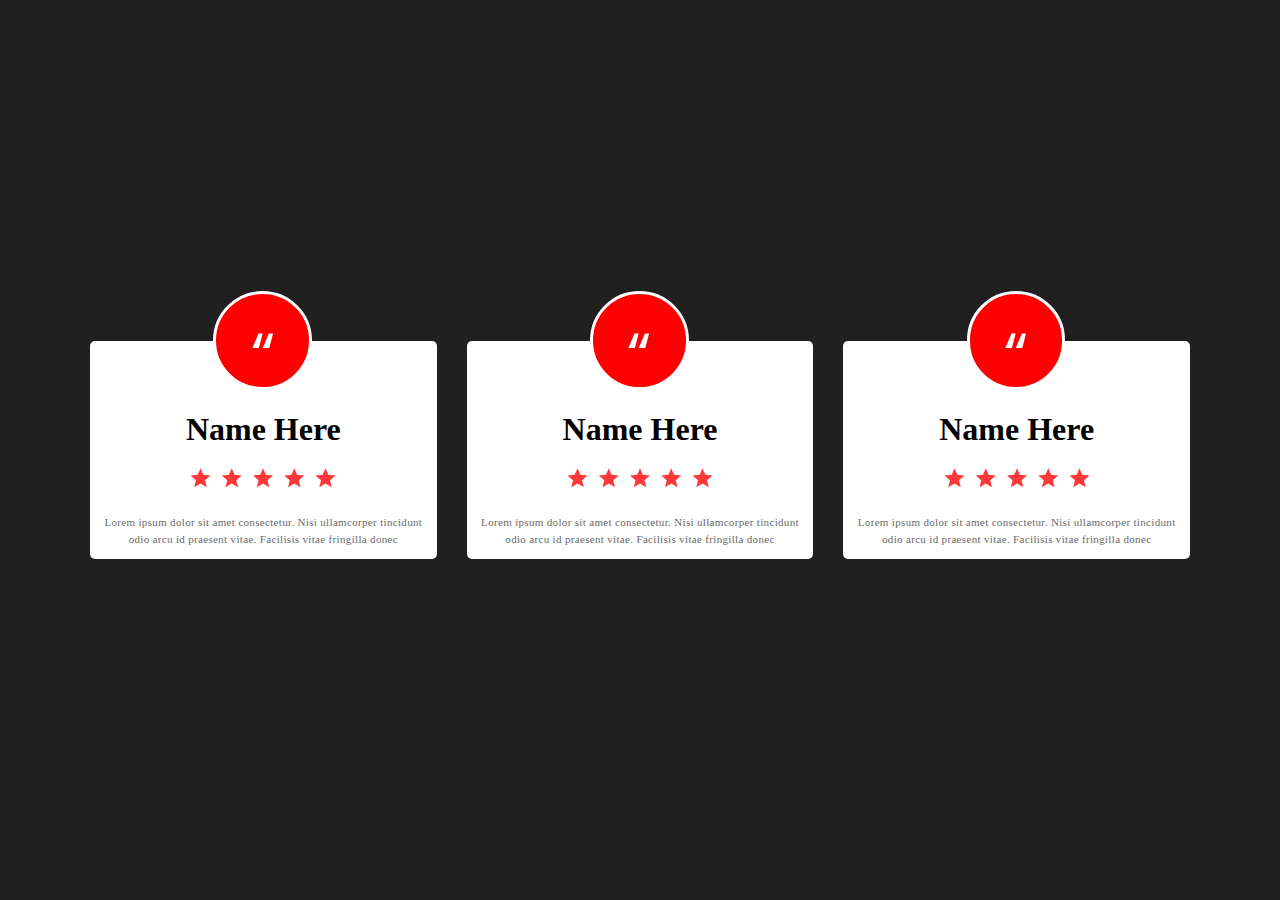
<file: second task/index.html>
<!DOCTYPE html>
<html lang="en">

<head>
    <meta charset="UTF-8">
    <meta name="viewport" content="width=device-width, initial-scale=1.0">
    <title>Document</title>
    <link rel="stylesheet" href="style.css">
</head>

<body>
    <section class="customer">
        <div class="container">
            <div class="box">
                <h1>Name Here</h1>
                <div class="icons">
                    <svg xmlns="http://www.w3.org/2000/svg" width="148" height="22" viewBox="0 0 148 22" fill="none">
                        <path
                            d="M11.5273 0.144043L14.3262 6.8734L21.5911 7.45583L16.056 12.1972L17.747 19.2865L11.5273 15.4875L5.30749 19.2865L6.99856 12.1972L1.46346 7.45583L8.72837 6.8734L11.5273 0.144043Z"
                            fill="#FF3839" />
                        <path
                            d="M42.7685 0.144043L45.5674 6.8734L52.8323 7.45583L47.2972 12.1972L48.9883 19.2865L42.7685 15.4875L36.5487 19.2865L38.2398 12.1972L32.7047 7.45583L39.9696 6.8734L42.7685 0.144043Z"
                            fill="#FF3839" />
                        <path
                            d="M74.0098 0.144043L76.8087 6.8734L84.0736 7.45583L78.5385 12.1972L80.2296 19.2865L74.0098 15.4875L67.79 19.2865L69.4811 12.1972L63.946 7.45583L71.2109 6.8734L74.0098 0.144043Z"
                            fill="#FF3839" />
                        <path
                            d="M105.251 0.144043L108.05 6.8734L115.315 7.45583L109.78 12.1972L111.471 19.2865L105.251 15.4875L99.0312 19.2865L100.722 12.1972L95.1872 7.45583L102.452 6.8734L105.251 0.144043Z"
                            fill="#FF3839" />
                        <path
                            d="M136.492 0.144043L139.291 6.8734L146.556 7.45583L141.021 12.1972L142.712 19.2865L136.492 15.4875L130.272 19.2865L131.964 12.1972L126.428 7.45583L133.693 6.8734L136.492 0.144043Z"
                            fill="#FF3839" />
                    </svg>
                </div>
                <p>Lorem ipsum dolor sit amet consectetur. Nisi ullamcorper tincidunt odio arcu id praesent vitae.
                    Facilisis vitae fringilla donec</p>
                <div class="circle">
                    <svg width="22" height="16" viewBox="0 0 22 16" fill="none" xmlns="http://www.w3.org/2000/svg">
                        <path d="M6.902 15.0367H0.373999L6.518 0.508698H10.678L6.902 15.0367ZM17.27 15.0367H10.742L16.886 0.508698H21.046L17.27 15.0367Z" fill="white"/>
                        </svg>
                        
                </div>
            </div>
            <div class="box">
                <h1>Name Here</h1>
                <div class="icons">
                    <svg xmlns="http://www.w3.org/2000/svg" width="148" height="22" viewBox="0 0 148 22" fill="none">
                        <path
                            d="M11.5273 0.144043L14.3262 6.8734L21.5911 7.45583L16.056 12.1972L17.747 19.2865L11.5273 15.4875L5.30749 19.2865L6.99856 12.1972L1.46346 7.45583L8.72837 6.8734L11.5273 0.144043Z"
                            fill="#FF3839" />
                        <path
                            d="M42.7685 0.144043L45.5674 6.8734L52.8323 7.45583L47.2972 12.1972L48.9883 19.2865L42.7685 15.4875L36.5487 19.2865L38.2398 12.1972L32.7047 7.45583L39.9696 6.8734L42.7685 0.144043Z"
                            fill="#FF3839" />
                        <path
                            d="M74.0098 0.144043L76.8087 6.8734L84.0736 7.45583L78.5385 12.1972L80.2296 19.2865L74.0098 15.4875L67.79 19.2865L69.4811 12.1972L63.946 7.45583L71.2109 6.8734L74.0098 0.144043Z"
                            fill="#FF3839" />
                        <path
                            d="M105.251 0.144043L108.05 6.8734L115.315 7.45583L109.78 12.1972L111.471 19.2865L105.251 15.4875L99.0312 19.2865L100.722 12.1972L95.1872 7.45583L102.452 6.8734L105.251 0.144043Z"
                            fill="#FF3839" />
                        <path
                            d="M136.492 0.144043L139.291 6.8734L146.556 7.45583L141.021 12.1972L142.712 19.2865L136.492 15.4875L130.272 19.2865L131.964 12.1972L126.428 7.45583L133.693 6.8734L136.492 0.144043Z"
                            fill="#FF3839" />
                    </svg>
                </div>
                <p>Lorem ipsum dolor sit amet consectetur. Nisi ullamcorper tincidunt odio arcu id praesent vitae.
                    Facilisis vitae fringilla donec</p>
                <div class="circle">
                    <svg width="22" height="16" viewBox="0 0 22 16" fill="none" xmlns="http://www.w3.org/2000/svg">
                        <path d="M6.902 15.0367H0.373999L6.518 0.508698H10.678L6.902 15.0367ZM17.27 15.0367H10.742L16.886 0.508698H21.046L17.27 15.0367Z" fill="white"/>
                        </svg>
                        
                </div>
            </div>
            <div class="box">
                <h1>Name Here</h1>
                <div class="icons">
                    <svg xmlns="http://www.w3.org/2000/svg" width="148" height="22" viewBox="0 0 148 22" fill="none">
                        <path
                            d="M11.5273 0.144043L14.3262 6.8734L21.5911 7.45583L16.056 12.1972L17.747 19.2865L11.5273 15.4875L5.30749 19.2865L6.99856 12.1972L1.46346 7.45583L8.72837 6.8734L11.5273 0.144043Z"
                            fill="#FF3839" />
                        <path
                            d="M42.7685 0.144043L45.5674 6.8734L52.8323 7.45583L47.2972 12.1972L48.9883 19.2865L42.7685 15.4875L36.5487 19.2865L38.2398 12.1972L32.7047 7.45583L39.9696 6.8734L42.7685 0.144043Z"
                            fill="#FF3839" />
                        <path
                            d="M74.0098 0.144043L76.8087 6.8734L84.0736 7.45583L78.5385 12.1972L80.2296 19.2865L74.0098 15.4875L67.79 19.2865L69.4811 12.1972L63.946 7.45583L71.2109 6.8734L74.0098 0.144043Z"
                            fill="#FF3839" />
                        <path
                            d="M105.251 0.144043L108.05 6.8734L115.315 7.45583L109.78 12.1972L111.471 19.2865L105.251 15.4875L99.0312 19.2865L100.722 12.1972L95.1872 7.45583L102.452 6.8734L105.251 0.144043Z"
                            fill="#FF3839" />
                        <path
                            d="M136.492 0.144043L139.291 6.8734L146.556 7.45583L141.021 12.1972L142.712 19.2865L136.492 15.4875L130.272 19.2865L131.964 12.1972L126.428 7.45583L133.693 6.8734L136.492 0.144043Z"
                            fill="#FF3839" />
                    </svg>
                </div>
                <p>Lorem ipsum dolor sit amet consectetur. Nisi ullamcorper tincidunt odio arcu id praesent vitae.
                    Facilisis vitae fringilla donec</p>
                <div class="circle">
                    <svg width="22" height="16" viewBox="0 0 22 16" fill="none" xmlns="http://www.w3.org/2000/svg">
                        <path d="M6.902 15.0367H0.373999L6.518 0.508698H10.678L6.902 15.0367ZM17.27 15.0367H10.742L16.886 0.508698H21.046L17.27 15.0367Z" fill="white"/>
                        </svg>
                        
                </div>
            </div>
        </div>
    </section>
</body>

</html>
</file>
<file: second task/style.css>
* {
    margin: 0;
    padding: 0;
    box-sizing: border-box;
}

body {
    height: 100vh;
    background: #202020;
    display: flex;
    justify-content: center;
    align-items: center;
}

.container {
    max-width: 1100px;
    margin: auto;
    display: flex;
    gap: 30px;
}

.customer .box {
    padding-top: 70px;
    display: flex;
    flex-direction: column;
    justify-content: center;
    align-items: center;
    width: 369.856px;
    height: 217.681px;
    border-radius: 5px;
    background: #FFF;
    position: relative;
    gap: 20px;
}

.customer .box p {
    width: 333.576px;
    height: 66.514px;
    color: #696969;
    text-align: center;
    font-family: Poppins;
    font-size: 11px;
    font-style: normal;
    font-weight: 400;
    line-height: 155%;
    letter-spacing: 0.33px;
}

.customer .circle {
    width: 98.763px;
    height: 98.763px;
    border: 3px solid white;
    background-color: red;
    border-radius: 50px;
    position: absolute;
    top: -50px;
    left: 50%;
    transform: translateX(-50px);
    display: flex;
    justify-content: center;
    align-items: center;
}
</file>
